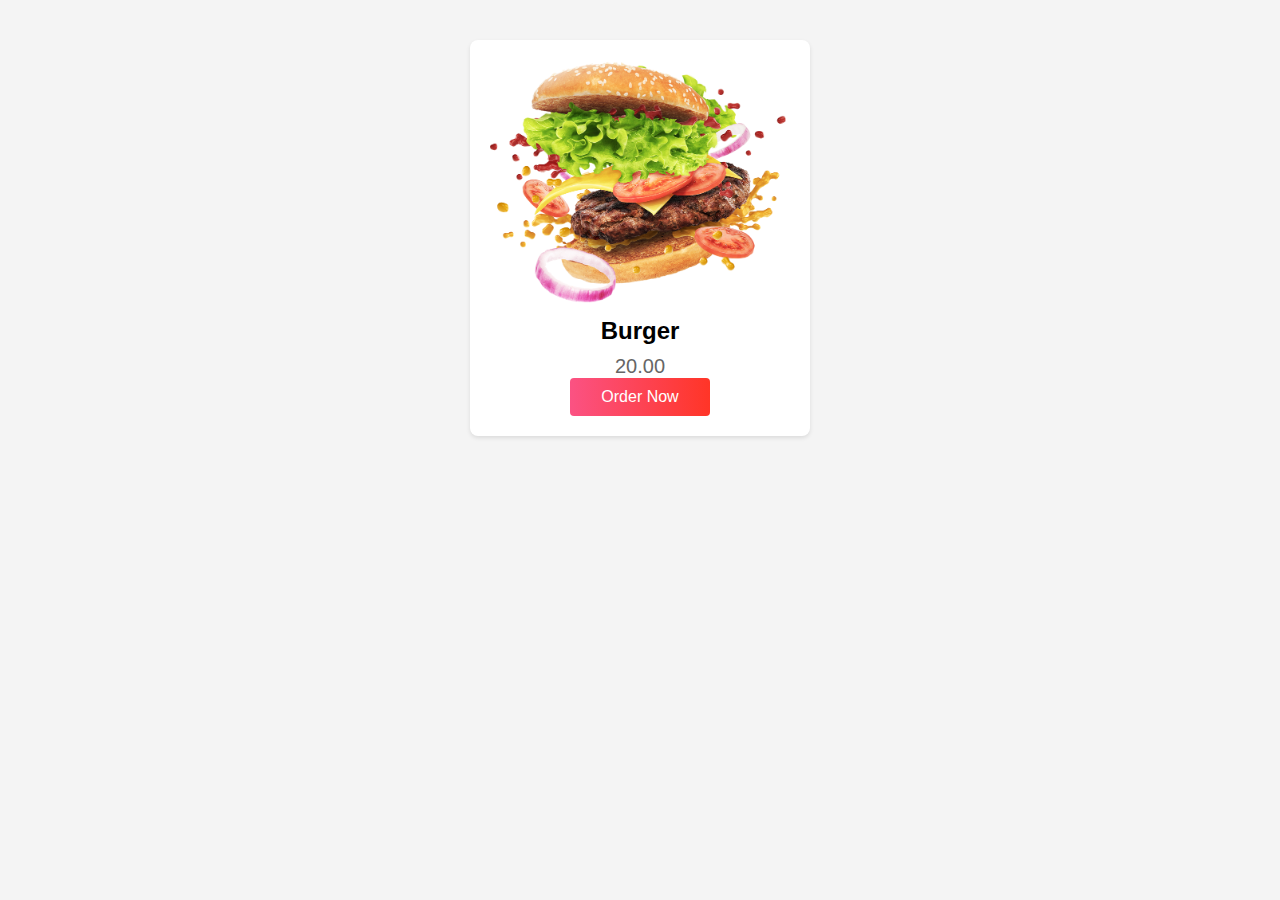
<file: BiteSquad/addtocart.html>
<!DOCTYPE html>
<html lang="en">

<head>
    <meta charset="UTF-8">
    <meta name="viewport" content="width=device-width, initial-scale=1.0">
    <link rel="stylesheet" href="styles.css">
    <title>Add to Cart</title>
</head>
<style>
    body {
        font-family: Arial, sans-serif;
        background-color: #f4f4f4;
        margin: 0;
        padding: 0;
    }

    .product {
        background-color: #fff;
        border-radius: 8px;
        box-shadow: 0 2px 4px rgba(0, 0, 0, 0.1);
        padding: 20px;
        max-width: 300px;
        margin: 40px auto;
        text-align: center;
    }

    .product img {
        max-width: 100%;
    }

    .product h2 {
        margin-top: 10px;
        font-size: 1.5rem;
    }

    .product p {
        margin-top: 10px;
        color: #666;
    }

    .price {
        font-size: 1.25rem;
        color: #e44d26;
        margin-top: 10px;
    }

    .add-to-cart {
        background-color: #000000;
        color: #fff;
        border: none;
        border-radius: 4px;
        padding: 10px 20px;
        cursor: pointer;
        font-size: 1rem;
        transition: background-color 0.3s;
    }

    .add-to-cart:hover {
        background-color: #c63e20;
    }
</style>

<body>
    <div class="product">
        <img src="main_img.png" alt="Product Image">
        <h2>Burger</h2>
        <!-- <p>Lorem ipsum dolor sit amet, consectetur adipiscing elit.</p> -->
        <p class="price">20.00</p>
        <a href="order.html">
            <button class="add-to-cart">Order Now</button>
        </a>
    </div>
</body>

</html>
</file>
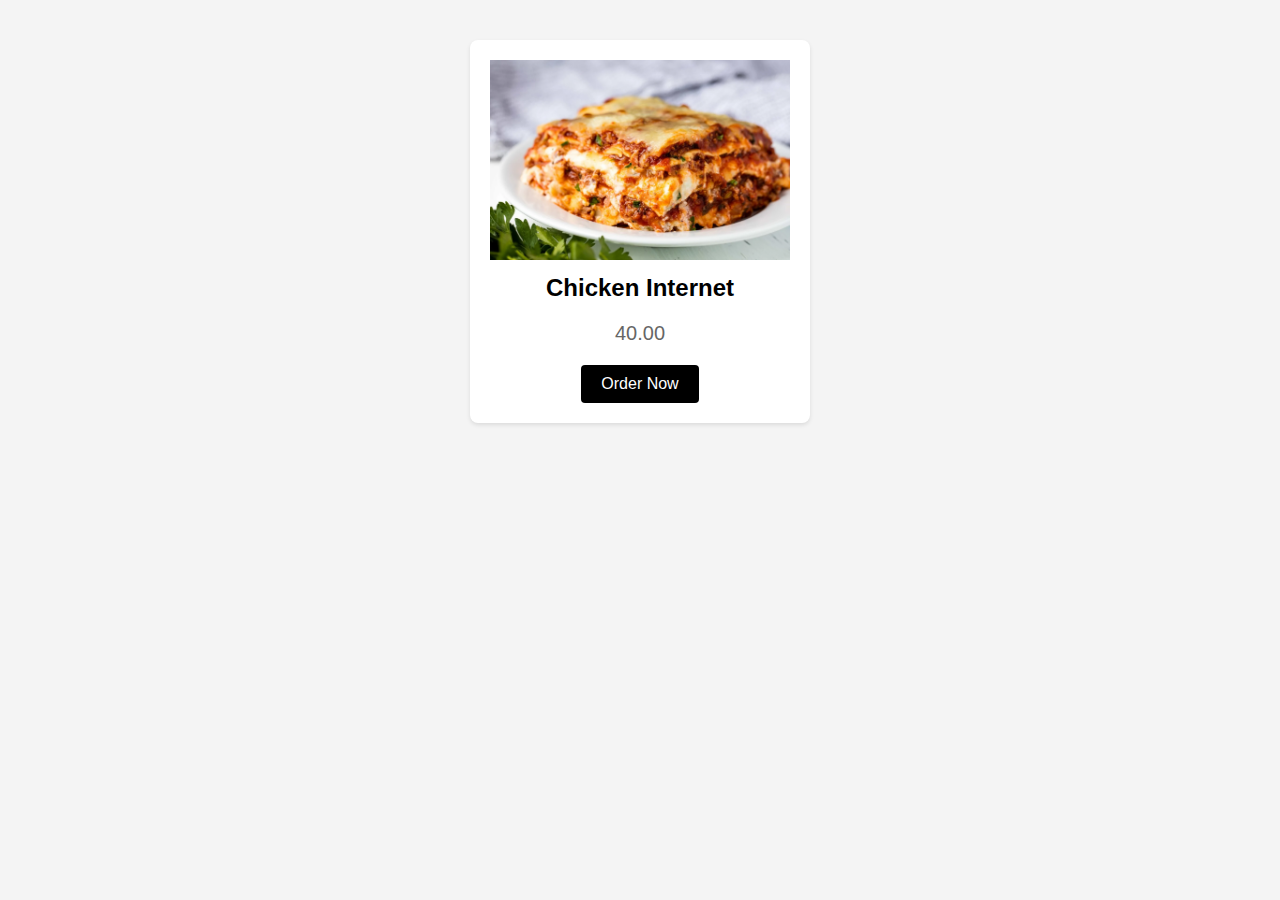
<file: BiteSquad/cartckint.html>
<!DOCTYPE html>
<html lang="en">

<head>
    <meta charset="UTF-8">
    <meta name="viewport" content="width=device-width, initial-scale=1.0">
    <!-- <link rel="stylesheet" href="styles.css"> -->
    <title>Add to Cart</title>
</head>
<style>
    body {
        font-family: Arial, sans-serif;
        background-color: #f4f4f4;
        margin: 0;
        padding: 0;
    }

    .product {
        background-color: #fff;
        border-radius: 8px;
        box-shadow: 0 2px 4px rgba(0, 0, 0, 0.1);
        padding: 20px;
        max-width: 300px;
        margin: 40px auto;
        text-align: center;
    }

    .product img {
        max-width: 100%;
    }

    .product h2 {
        margin-top: 10px;
        font-size: 1.5rem;
    }

    .product p {
        margin-top: 10px;
        color: #666;
    }

    .price {
        font-size: 1.25rem;
        color: #e44d26;
        margin-top: 10px;
    }

    .add-to-cart {
        background-color: #000000;
        color: #fff;
        border: none;
        border-radius: 4px;
        padding: 10px 20px;
        cursor: pointer;
        font-size: 1rem;
        transition: background-color 0.3s;
    }

    .add-to-cart:hover {
        background-color: #c63e20;
    }
</style>

<body>
    <div class="product">
        <img src="lasagna.webp" alt="Product Image">
        <h2>Chicken Internet</h2>
        <!-- <p>Lorem ipsum dolor sit amet, consectetur adipiscing elit.</p> -->
        <p class="price">40.00</p>
        <a href="order.html">
            <button class="add-to-cart">Order Now</button>
        </a>
    </div>
</body>

</html>
</file>
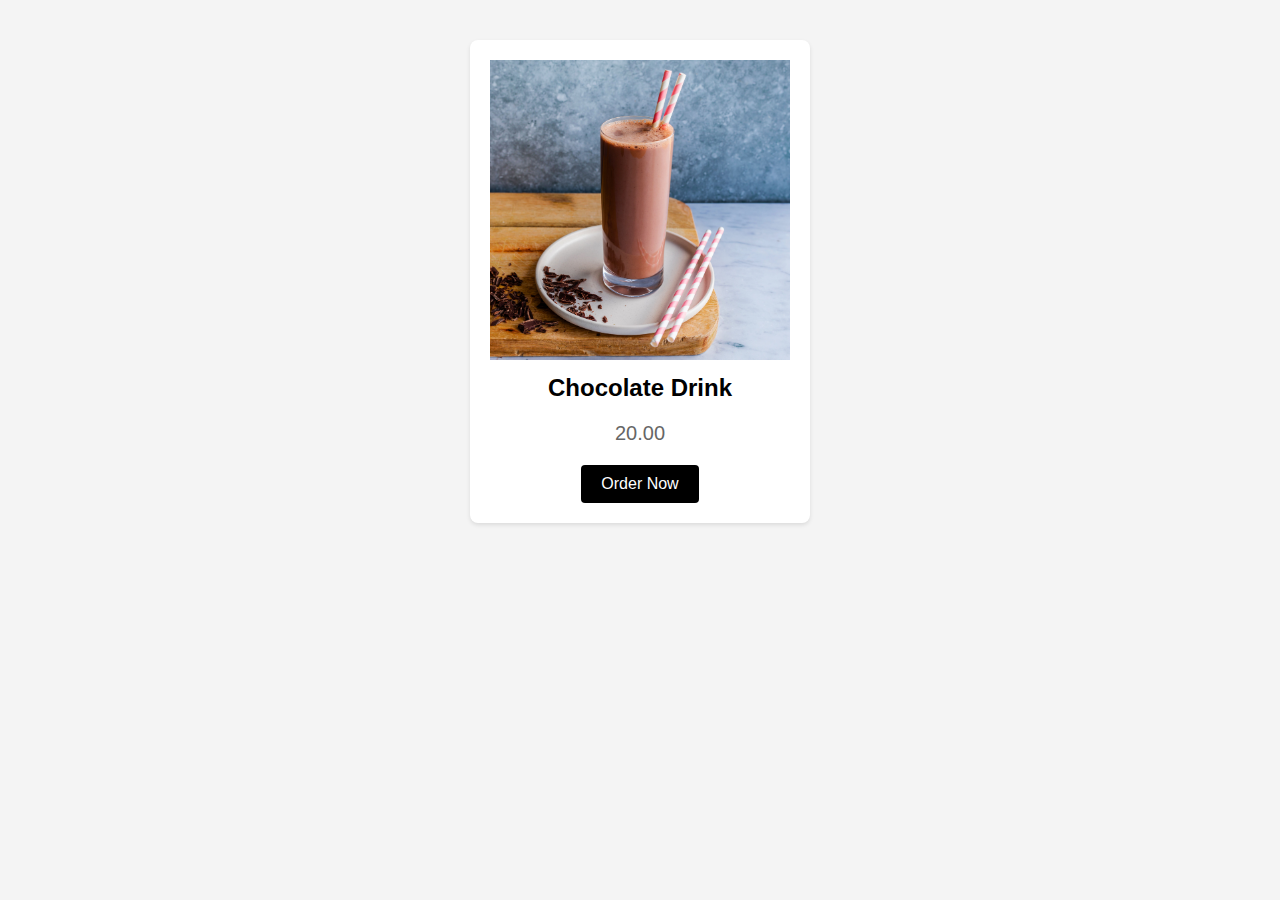
<file: BiteSquad/cartdrink.html>
<!DOCTYPE html>
<html lang="en">

<head>
    <meta charset="UTF-8">
    <meta name="viewport" content="width=device-width, initial-scale=1.0">
    <!-- <link rel="stylesheet" href="styles.css"> -->
    <title>Add to Cart</title>
</head>
<style>
    body {
        font-family: Arial, sans-serif;
        background-color: #f4f4f4;
        margin: 0;
        padding: 0;
    }

    .product {
        background-color: #fff;
        border-radius: 8px;
        box-shadow: 0 2px 4px rgba(0, 0, 0, 0.1);
        padding: 20px;
        max-width: 300px;
        margin: 40px auto;
        text-align: center;
    }

    .product img {
        max-width: 100%;
    }

    .product h2 {
        margin-top: 10px;
        font-size: 1.5rem;
    }

    .product p {
        margin-top: 10px;
        color: #666;
    }

    .price {
        font-size: 1.25rem;
        color: #e44d26;
        margin-top: 10px;
    }

    .add-to-cart {
        background-color: #000000;
        color: #fff;
        border: none;
        border-radius: 4px;
        padding: 10px 20px;
        cursor: pointer;
        font-size: 1rem;
        transition: background-color 0.3s;
    }

    .add-to-cart:hover {
        background-color: #c63e20;
    }
</style>

<body>
    <div class="product">
        <img src="image/chocolate_Drink.jpg" alt="Product Image">
        <h2>Chocolate Drink</h2>
        <!-- <p>Lorem ipsum dolor sit amet, consectetur adipiscing elit.</p> -->
        <p class="price">20.00</p>
        <a href="order.html">
            <button class="add-to-cart">Order Now</button>
        </a>
    </div>
</body>

</html>
</file>
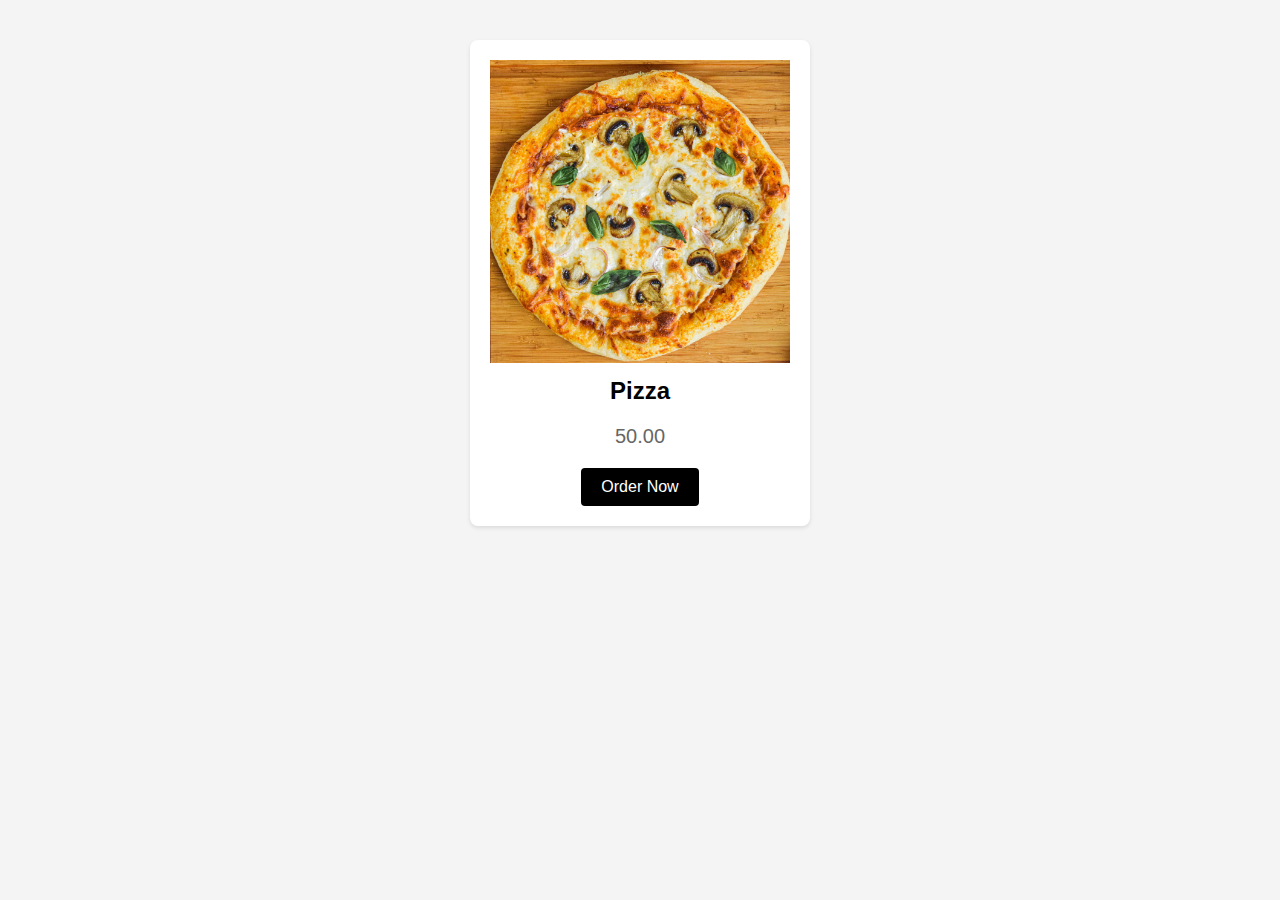
<file: BiteSquad/cartpizza.html>
<!DOCTYPE html>
<html lang="en">

<head>
    <meta charset="UTF-8">
    <meta name="viewport" content="width=device-width, initial-scale=1.0">
    <!-- <link rel="stylesheet" href="styles.css"> -->
    <title>Add to Cart</title>
</head>
<style>
    body {
        font-family: Arial, sans-serif;
        background-color: #f4f4f4;
        margin: 0;
        padding: 0;
    }

    .product {
        background-color: #fff;
        border-radius: 8px;
        box-shadow: 0 2px 4px rgba(0, 0, 0, 0.1);
        padding: 20px;
        max-width: 300px;
        margin: 40px auto;
        text-align: center;
    }

    .product img {
        max-width: 100%;
    }

    .product h2 {
        margin-top: 10px;
        font-size: 1.5rem;
    }

    .product p {
        margin-top: 10px;
        color: #666;
    }

    .price {
        font-size: 1.25rem;
        color: #e44d26;
        margin-top: 10px;
    }

    .add-to-cart {
        background-color: #000000;
        color: #fff;
        border: none;
        border-radius: 4px;
        padding: 10px 20px;
        cursor: pointer;
        font-size: 1rem;
        transition: background-color 0.3s;
    }

    .add-to-cart:hover {
        background-color: #c63e20;
    }
</style>

<body>
    <div class="product">
        <img src="image/pizza.jpg" alt="Product Image">
        <h2>Pizza</h2>
        <!-- <p>Lorem ipsum dolor sit amet, consectetur adipiscing elit.</p> -->
        <p class="price">50.00</p>
        <a href="order.html">
            <button class="add-to-cart">Order Now</button>
        </a>
    </div>
</body>

</html>
</file>
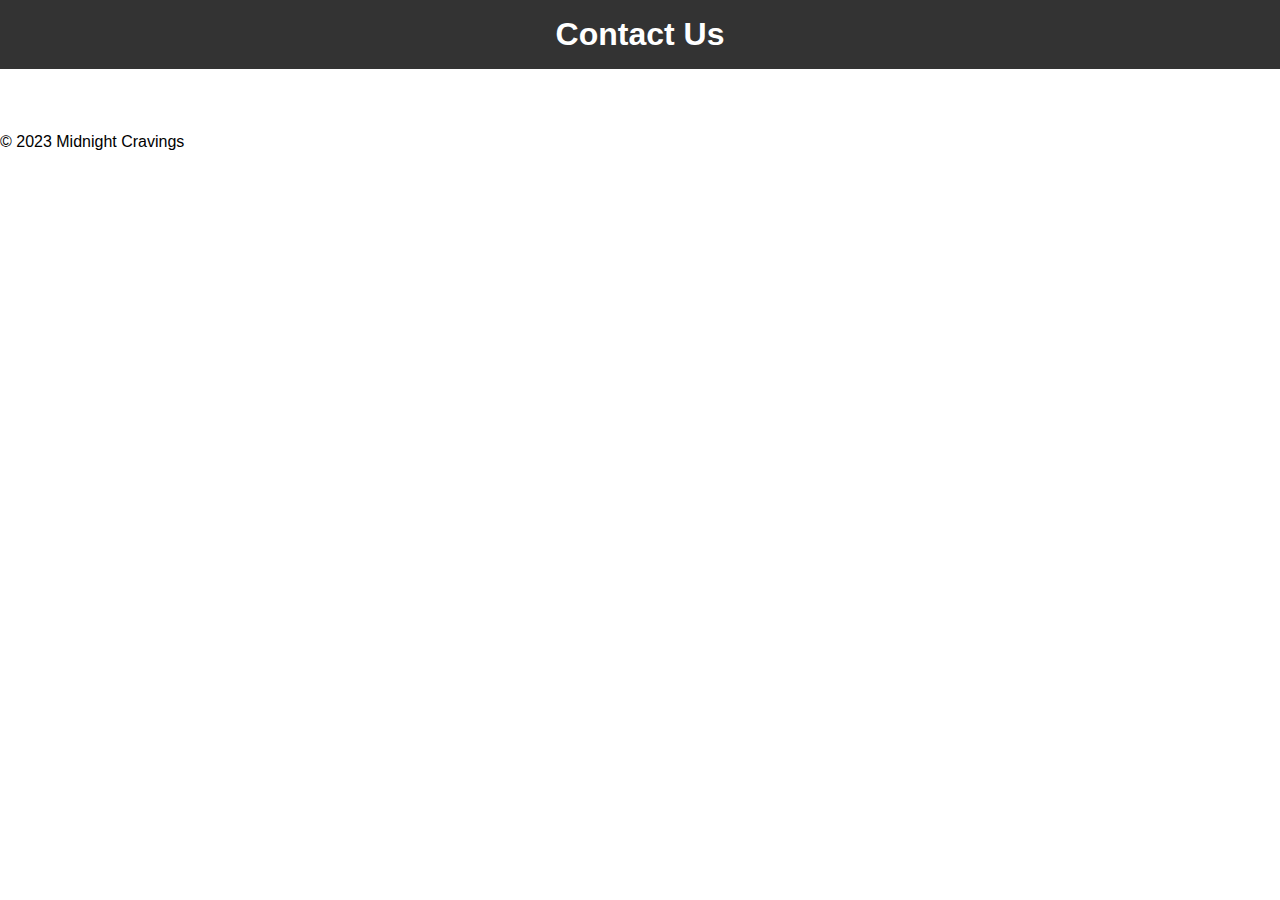
<file: BiteSquad/contactus.html>
<!DOCTYPE html>
<html lang="en">

<head>
    <meta charset="UTF-8">
    <meta name="viewport" content="width=device-width, initial-scale=1.0">
    <title>Contact Us</title>
</head>
<style>
    /* Reset default styles for consistency */
    body,
    h1,
    p,
    form {
        margin: 0;
        padding: 0;
    }

    /* Basic styling */
    body {
        font-family: Arial, sans-serif;
    }

    header {
        background-color: #333;
        color: #fff;
        padding: 1rem;
        text-align: center;
    }

    main {
        padding: 2rem;
    }

    .contact-form {
        max-width: 400px;
        margin: 0 auto;
    }

    form {
        display: flex;
        flex-direction: column;
    }

    label {
        margin-bottom: 0.5rem;
    }

    input,
    textarea {
        padding: 0.5rem;
        margin-bottom: 1rem;
        border: 1px solid #ddd;
        border-radius: 4px;
    }

    button {
        background-color: #333;
        color: #fff;
        border: none;
        padding: 0.5rem 1rem;
        cursor: pointer;
        transition: background-color 0.3s;
    }

    button:hover {
        background-color: #555;
    }
</style>

<body>
    <header>
        <h1>Contact Us</h1>
    </header>
    <main>
        <script src="https://sheetdb.io/s/f/isc2fnrl43cpz.js"></script>
    </main>
    <footer>
        <p>&copy; 2023 Midnight Cravings</p>
    </footer>
</body>

</html>
</file>
<file: BiteSquad/styles.css>
* {
    margin: 0;
    padding: 0;
    font-family: 'Segoe UI', Tahoma, Geneva, Verdana, sans-serif;

}
.container {
    width: 100%;
    min-height: 100vh;
    padding-left: 8%;
    padding-right: 8%;
    box-sizing: border-box;
    overflow: hidden;
}

.navbar {
    width: 100%;
    display: flex;
    align-items: center;
}

.logo {
    width: 50px;
    cursor: pointer;
    margin: 30px 0;

}

.menu-icon {
    width: 25px;
    cursor: pointer;
}

nav {
    flex: 1;
    text-align: right;
}

nav ul li {
    list-style: none;
    display: inline-block;
    margin-right: 30px;

}

nav ul li a {
    text-decoration: none;
    color: black;
    font-size: 20px;
}

nav ul li a:hover {
    color: blue;
}

.row {
    display: flex;
    justify-content: space-between;
    align-items: center;
    margin: 100px;
}

.col-1 {
    flex-basis: 40%;
    position: relative;
    margin-left: 50px;
}

.col-1 h2 {
    font-size: 54px;

}

.col-1 h3 {
    font-size: 30px;
    color: blueviolet;
    font-weight: 100;
    margin: 20px 0 10 px;

}

.col-1 p {
    font-size: 16px;
    color: rgb(176, 207, 38);
    font-weight: 100;

}

.col-1 p {
    margin: 30px 0;
    font-size: 20px;
}

button {
    width: 140px;
    border: 0;
    padding: 12px 10px;
    outline: none;
    color: #fff;
    background: linear-gradient(to right, #fb5283, #ff3527);
    border-radius: 6px;
    cursor: pointer;
    transition: width 0.5s;

}

button img {
    width: 30px;
    display: none;
}

button:hover img {
    display: block;
}

button:hover {
    width: 160px;
    display: flex;
    align-items: center;
    justify-content: space-between;
}

.col-1::after {
    content: ' ';
    width: 10px;
    height: 57%;
    background: linear-gradient(rgb(234, 8, 8), rgb(241, 26, 62));
    position: absolute;
    left: -40px;
    top: 8px;
}

.col-2 {
    position: relative;
    flex-basis: 60%;
    display: flex;
    align-items: center;
}

.col-2 .controller {
    width: 90%;
}

.color-box {
    position: absolute;
    right: 0;
    top: 0;
    background: linear-gradient(#ff54a2, #ff575a);
    border-radius: 20px 0 0 20px;
    height: 100%;
    width: 80%;
    z-index: -1;
    transform: translateX(150px);
}

.add-btn img {
    text-align: center;
    color: white;
    cursor: pointer;

}

.social-links img {
    height: 13px;
    margin: 20px;
    cursor: pointer;
}

.social-links {
    text-align: center;
}
</file>
